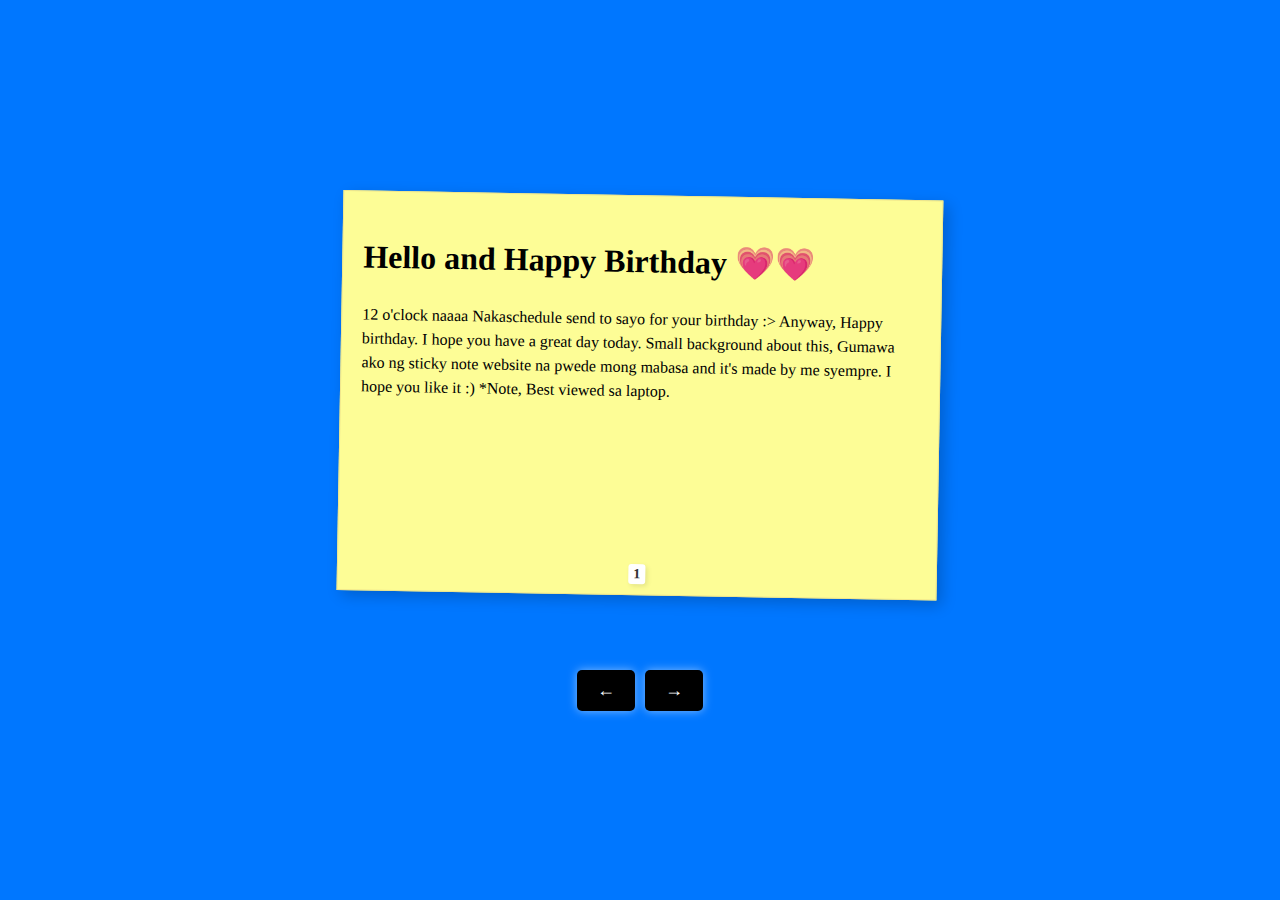
<file: index.html>
<!DOCTYPE html>
<html lang="en">
<head>
    <meta charset="UTF-8">
    <meta name="viewport" content="width=device-width, initial-scale=1.0">
    <title>Interactive Book</title>
    <link rel="stylesheet" href="style.css">
</head>
<body>
    <div class="container">
        <div class="book">
            <div class="page" id="page1">
                <div class="content">
                    <h1>Hello and Happy Birthday 💗💗</h1>
                    <p>
                        12 o'clock naaaa Nakaschedule send to sayo for your birthday :>
                        Anyway, Happy birthday. I hope you have a great day today.
                        Small background about this, Gumawa ako ng sticky note website na pwede mong mabasa and it's
                        made by me syempre. I hope you like it :) *Note, Best viewed sa laptop.
                    </p>
                </div>
                <span class="page-number">1</span>
            </div>
            <div class="page" id="page2">
                <div class="content">
                    <h2>March 2</h2>
                    <p>Yung araw na ito, marami akong ginagawa non T-T. Story: Basically kasi nawawala yung wallet ng classmate ko.
                        Pero yung totoo kinuha kasi ng katabi ko pero wala akong sinabi HAHAHAHAHHAHAHA pero syempre in the end binigay na namin
                        Desurv niya yon kasi tinago niya sapatos ko nung nakatulog ako sa room. 😆
                    </p>
                </div>
                <span class="page-number">2</span>
            </div>
            <div class="page" id="page3">
                <div class="content">
                    <h2>March 3</h2>
                    <p>Ah eto, yung nagsimula kana mag send ng IG reels. Uhm, weirded ako nung una kasi yung tiktok mo iniwan mo na.
                        Tapos ang risky naman ng sinend mo sakin non 😭 KALA KO BA NAKIKITA NG TITA MO YUNG IG MO 👺👺
                        Pero ang cute ah AHAHAHAHAHAH.
                    </p>
                </div>
                <span class="page-number">3</span>
            </div>
            <div class="page" id="page4">
                <div class="content">
                    <h2>March 4</h2>
                    <p> Wtf nakalimutan ko gumagawa ako neto. Umhmmm di ko naalala toh so skip tayo sa march 6 😆
                    </p>
                </div>    
            <span class="page-number">4</span>
            </div>
            <div class="page" id="page5">
                <div class="content">
                    <h2>March 5</h2>
                    <p>Wala toh laman. Oo wala ngang laman!! NAKALIMUTAN KO KASI SORRY NA 😭😭😭
                    </p>
                </div>    
            <span class="page-number">5</span>
            </div>
            <div class="page" id="page6">
                <div class="content">
                    <h2>March 6</h2>
                    <p>YUNG EXAM KOOO DI KO NAREVIEWAN- ay wait sa march 18 pa pala yon. Na move kasiii
                        Anywayyy Goodmorning hope you have a wonderful day 💗💗. Napilayan nga pala ako kasi tumatakbo ako ng hallway
                    </p>
                </div>        
            <span class="page-number">6</span>
            </div>
            <div class="page" id="page7">
                <div class="content">
                    <h2>March 7</h2>
                    <p>Huyy bakit nila ako di pinapansinn. Wala naman ako ginawa sakanila ahhh 😭 EDI DONT BALA KAU JAN DI KO KAYO TUTULUNGAN SA PROGRAMMING 😝</p>
                </div>
                <span class="page-number">7</span>
            </div>
            <div class="page" id="page8">
                <div class="content">
                    <h2>March 8</h2>
                    <p>Nagdala ako gitara sa school. Di pala ako nakapag video, pero GRABE TEHHH YUNG PIYOK NIYA UMABOT SA KABILANG ROOM BHAHHAHAHAHAHHA. Miss you 🥲</p>
                </div>
                <span class="page-number">8</span>
            </div>
            <div class="page" id="page9">
                <div class="content">
                    <h2>March 9</h2>
                    <p>AYE ME AMIGO GUMISING KA NAAA HINIHINTAY KITAAA. Cge ok lang pagdasal lang kita mamaya.
                        Update: Gumising na siya, sige mag tatanghali na siya nag chat tapos eto ako naghihintay ng milagro. 😆
                    </p>
                </div>
                <span class="page-number">9</span>
            </div>
            <div class="page" id="page10">
                <div class="content">
                    <h2>March 10</h2>
                    <p>Ay hala first chat? Ay nvm nireplyan lang pala yung kagabi. 😆 YAWA MAY PASOK NA AGAD BAT ANG BILIS NG PANAHON ghbjrgslknbmissingyoukdvnlbiskmgajensbgkajsnbdj,hrsd</p>
                </div>
                <span class="page-number">10</span>
            </div>
            <div class="page" id="page11">
                <div class="content">
                    <h2>March 11</h2>
                    <p>Yehey online class. Wait may egsam pa pls wag online T-T. Ewan ko ba, di ako natututo kapag online class. Aantukin lang ako sa klase lalo na kapag STATS PA YUNG FIRST SUB ohugislnfblhuiwgrlngqnjf</p>
                </div>
                <span class="page-number">11</span>
            </div>
            <div class="page" id="page12">
                <div class="content">
                    <h2>March 12</h2>
                    <p>holysheyt march 17 na ang exam namin. okay don't panic it's organic. Sana online din yung exam para ano... hahahah. AY NAG RELEASE PALA SI EARL AUGUSTIN NG MV NIYA. yung kanta niya sa tibok. Nakakakilig yung ginamit sa video, where to watch ba? 😆</p>
                </div>
                <span class="page-number">12</span>
            </div>
            <div class="page" id="page13">
                <div class="content">
                    <h2>March 13</h2>
                    <p>Nanood ng 1st episode ng Mutya ng Section E, Nawalan agad interest kasi nga naprank ako ng cm ko sa pisteng yawa na product proposal yan sige tol ibagsak mo tayong dalawa atleast di ako nagiisa</p>
                </div>
                <span class="page-number">13</span>
            </div>
            <div class="page" id="page14">
                <div class="content">
                    <h2>March 14</h2>
                    <p>Kala ko march 13 palang, pagtingin ko sa gawa ko dito march 14 na 😭😭😭 Goodmorning tho. Motivation for today, FRIDAY NAAAAAAA JNGRSMJMK SEKMLSEBDBX</p>
                </div>
                <span class="page-number">14</span>
            </div>
            <div class="page" id="page15">
                <div class="content">
                    <h2>March 15</h2>
                    <p>Heto nanaman tayo sa sobrang bilis na weekend. hahaha.... ay weyt skip ko muna march 16 gagawa ako research paper HUEHEHWHEHHEWHEHE</p>
                </div>
                <span class="page-number">15</span>
            </div>
            <div class="page" id="page16">
                <div class="content">
                    <h2>March 16</h2>
                    <p>Joke lang pala, nagcall ka eh. Ang ganda mo pramise nakakakilig ka tignan, AS IN HINDI MOKO MAHUHULI NA HINDI NAKANGITI SA CAMERA ATE BAT ANG GANDA MO ACKKKKK</p>
                </div>
                <span class="page-number">16</span>
            </div>
            <div class="page" id="page17">
                <div class="content">
                    <h2>March 17</h2>
                    <p>Ay nga pala exam... Shyt wala ako review, LAST MINUTE HUSTLE KAYA PA TOH. Time check 5:30pm.. DI AKO SURE SA SAGOT KO WHAAAAAAAAA! bakit kasi wala sa reviewer ni ma'am yung sagot sa exam 😭😭</p>
                </div>
                <span class="page-number">17</span>
            </div>
            <div class="page" id="page18">
                <div class="content">
                    <h2>March 18</h2>
                    <p>2nd day ng exam. Sasabak ng walang review sa Stats?! tapang ko naman. *few minutes later* Sir: Nak dapat nakabox sagot niyo sa huli ahhh. My stupid ahh: Pinasa agad. 🙃🙃</p>
                </div>
                <span class="page-number">18</span>
            </div>
            <div class="page" id="page19">
                <div class="content">
                    <h2>March 19</h2>
                    <p>Programming nalang problema ko. Not to brag pero syempre alam ko na yan walang review review 😆</p>
                </div>
                <span class="page-number">19</span>
            </div>
            <div class="page" id="page20">
                <div class="content">
                    <h2>March 20</h2>
                    <p>HALA ANG CUTE NIYA UGHHHH ganda ganda mo pramises. Call pa tayo pls *Umabot ng matagal na oras*</p>
                </div>
                <span class="page-number">20</span>
            </div>
            <div class="page" id="page21">
                <div class="content">
                    <h2>March 21</h2>
                    <p>Goodmorning Ganda, tara call ulit mamaya 😆 Chariz. *unless*. Ay oo nga pala, nawala subscription ko sa coding ko kaya medjo delay yung the rest BHAHHAHAHAH</p>
                </div>
                <span class="page-number">21</span>
            </div>
            <div class="page" id="page22">
                <div class="content">
                    <h2>March 22</h2>
                    <p>Luh di na siya namansin.. Galit ata toh. Sige di kita papansinin bukas pagpatuloy mo yan *Joke lang di ko kayang di ka kausapin*</p>
                </div>
                <span class="page-number">22</span>
            </div>
            <div class="page" id="page23">
                <div class="content">
                    <h2>March 23</h2>
                    <p>Dry response umagang umaga :/.. NEVERMIND Moody lang talaga 😆 Bawing bawi ah BHAHAHAHAHA. Nagcall kasama ang kanyang adhd na kapatid and awtysm na ate na gumagawa ng research sa kanyang mahiwagang bulok na laptop 😆</p>
                </div>
                <span class="page-number">23</span>
            </div>
            <div class="page" id="page24">
                <div class="content">
                    <h2>March 24</h2>
                    <p>NOOOOOO NAKAUWI NA YUNG TITA NIYA GAWDDAMMIT!!! <img src="why.png" style="height: 130px;width: 150px;"></p>
                </div>
                <span class="page-number">24</span>
            </div>
            <div class="page" id="page25">
                <div class="content">
                    <h2>March 25</h2>
                    <p>Gabi ko na naalala toh kaya wala ako masyadong nalagay dito. Pagod ka sa research mo tapos nag puyat kapa kagabi deponggol ko haup ka alagaan mo sarili kung ayaw mo ako mag aalaga sayo, kulit mong bata ka mas matanda kapa sakin.</p>
                </div>
                <span class="page-number">25</span>
            </div>
            <div class="page" id="page26">
                <div class="content">
                    <h2>March 26</h2>
                    <p>So pinanood ko yung Medaka Kuroiwa is impervious to my charms. GRABE TALAGA LT TOH TEH RECOMMEND KO SAU TOH. Tsaka wtf yung classmate ko may connection kay kitsune a.k.a. yung may ex bf na pro tournament player sa valorant tsaka model din siya like wtf, GANON KABA TALAGA KAPOGI?? nga pala tagal mo mag reply hahahhaahha... alam ko naman nasa school ka. POCHA MAY SAKIT KA PA PALA sige sabay tau pakamatay sa sakit okay lang naman sakin 😆. Pls lord sana wala akong rabis</p>
                </div>
                <span class="page-number">26</span>
            </div>
            <div class="page" id="page27">
                <div class="content">
                    <h2>March 27</h2>
                    <p>Tf rinig na rinig ko yung "JAYDENNNNN" sa chat mo BHAHAHAHHAHAHA. BAT ANG INIT SA PHILIPPINES!! MAMAMATAY NA AKOOOOO. So earlier kaninang mga 2-3pm, nagtawag si sir sa programming, kala ko may nabagsak ako kasi wala akong activity + quiz sa programming. Ngayon ang nangyari, biglang lalaban ako sa academic contest tapos sabi ni sir sakin SA HARAP NG MGA MAKAKALABAN KO a.k.a. classmates "nak paki galingan ahh" Yehey target na ako ng classmates ko :D. btw bat umonti ang ating chats 👺👺👺👺 miss na kita tapos oontian mo lang chat mo sakin??? nu ka? peymous much?? ay bat ka pala nasa zushi ku tehh pls chat me abt this pagka recieve mo ng website na toh</p>
                </div>
                <span class="page-number">27</span>
            </div>
            <div class="page" id="page28">
                <div class="content">
                    <h2>March 28</h2>
                    <p>Hi gandaaa, may swimming kami ngaun pochecks. update later. So ayon na nga sunburn ako 😆. Anywayyy dapat di ko toh nirereveal sayo non eh potek kasi need ko ng pics mo. Just keep scrolling malalaman mo rin. </p>
                </div>
                <span class="page-number">28</span>
            </div>
            <div class="page" id="page29">
                <div class="content">
                    <h2>IMPORTANT NOTICE (spoiler alert, di toh important)</h2>
                    <p>Sorry wala ako ginawa ngaung araw kasi nga nag ayos ako ng code ko. eto tsaka ung school code. 😆. Okay yun lang Luv u byee!</p>
                </div>
                <span class="page-number">29</span>
            </div>
            <div class="page" id="page30">
                <div class="content">
                    <h2>March 30</h2>
                    <p>Hi!!! HAPPY BIRTHDAYYYYY TO YOU!!!! shyt 17 ka naaa. Hi lola 😆. Thank you for entering my life... Sana hindi toh short lived lang na mawawala agad after ilang days hahahaha wag naman sana. ANYWAY, I'm proud of you and I always will be. Keep trying your best, and by best, I mean na yung hindi ka magpupuyat na mamutla ka habang nagdedefense. HAY NAKU MASAPUK TALAGA KITA 😆. Malapit lapit na rin matapos ang school year and soon ay grade 12 na tayo. Sana tumagal pa paguusap natin kahit mawalan na tayo ng topic na paguusapan. Don't worry iisip ako topic, pagusapan natin yon 😆. By the time your reading this, I may or may not be asleep. Uhm depende sa mood😆. Ulit, Happy Birthday and Love youuu 💗💗 </p>
                </div>
                <span class="page-number">30</span>
            </div>
        </div>
        <div class="controls">
            <button id="prevButton"></button>
            <button id="nextButton"></button>
        </div>
    </div>
    <script src="script.js"></script>
</body>
</html>
</file>
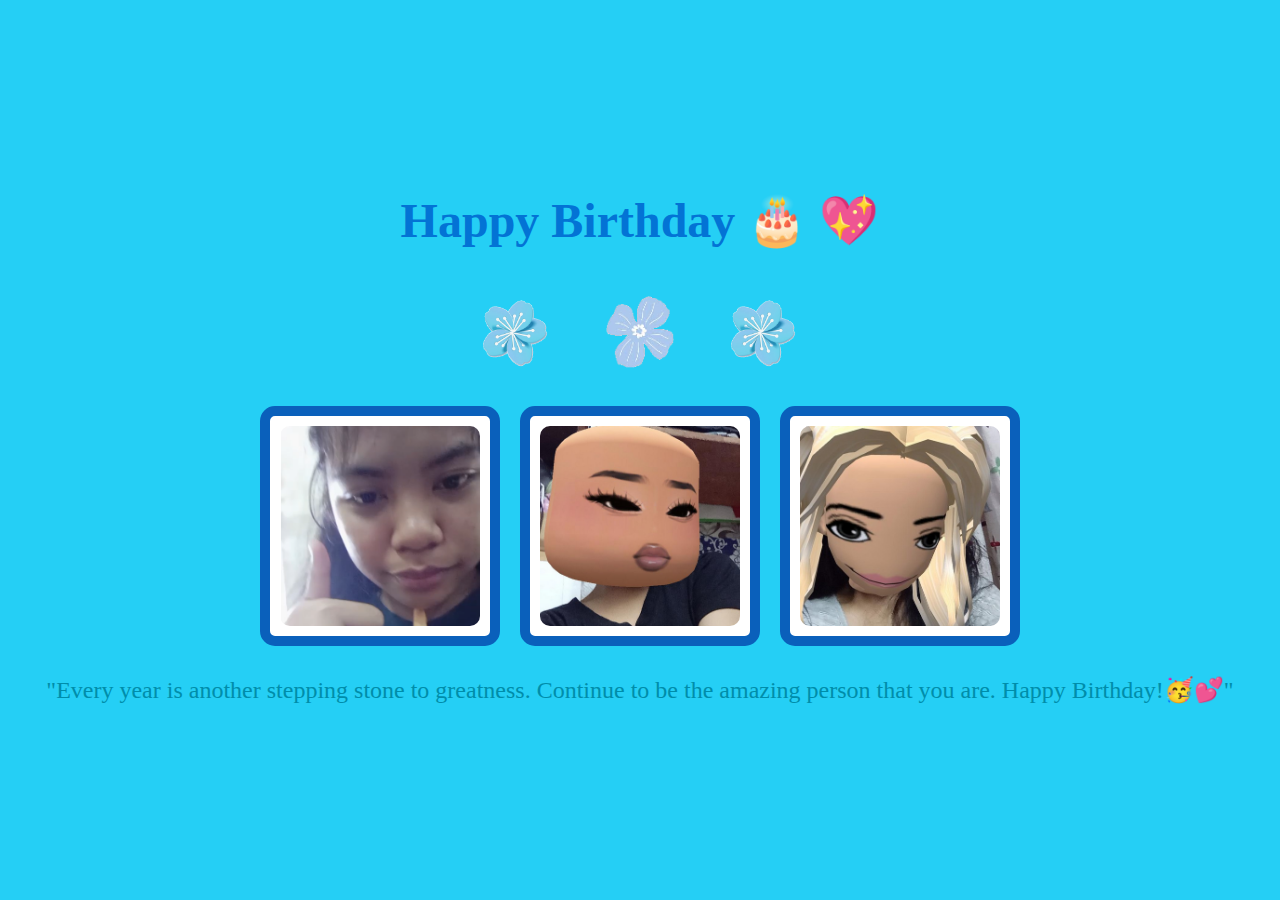
<file: last-page.html>
<!DOCTYPE html>
<html lang="en">
<head>
    <meta charset="UTF-8">
    <meta name="viewport" content="width=device-width, initial-scale=1.0">
    <title>Happy Birthday</title>
    <link rel="stylesheet" href="style.css">
</head>
<body style="background-color: #25cff5; font-family: 'Brush Script MT', cursive;">
    <div class="valentine-container">
        <h1 style="text-align: center; color: #0373d5; font-size: 3rem; margin-top: 20px;">Happy Birthday 🎂 💖</h1>
        <div class="flowers" style="text-align: center; margin: 20px 0;">
            <img src="flower1.png" alt="Flower 1" style="width: 100px; margin: 0 10px;">
            <img src="flower2.png" alt="Flower 2" style="width: 100px; margin: 0 10px;">
            <img src="flower1.png" alt="Flower 3" style="width: 100px; margin: 0 10px;">
        </div>
        <div class="photo-frames" style="display: flex; justify-content: center; gap: 20px; flex-wrap: wrap;">
            <div class="frame" style="border: 10px solid #0a60bb; padding: 10px; background-color: #fff; border-radius: 15px; width: 200px; height: 200px; display: flex; align-items: center; justify-content: center;">
                <img src="image1.jpg" alt="Photo 1" style="width: 100%; height: 100%; object-fit: cover; border-radius: 10px;">
            </div>
            <div class="frame" style="border: 10px solid #0a60bb; padding: 10px; background-color: #fff; border-radius: 15px; width: 200px; height: 200px; display: flex; align-items: center; justify-content: center;">
                <img src="image2.jpg" alt="Photo 2" style="width: 100%; height: 100%; object-fit: cover; border-radius: 10px;">
            </div>
            <div class="frame" style="border: 10px solid #0a60bb; padding: 10px; background-color: #fff; border-radius: 15px; width: 200px; height: 200px; display: flex; align-items: center; justify-content: center;">
                <img src="image3.jpg" alt="Photo 3" style="width: 100%; height: 100%; object-fit: cover; border-radius: 10px;">
            </div>
        </div>
        <p style="text-align: center; color: #008daa; font-size: 1.5rem; margin-top: 30px;">
            "Every year is another stepping stone to greatness. Continue to be the amazing person that you are. Happy Birthday!🥳💕"
        </p>
    </div>
</body>
</html>
</file>
<file: style.css>
body {
    margin: 0;
    display: flex;
    justify-content: center;
    align-items: center;
    height: 100vh;
    background-color: #0077ff;
}

.container {
    display: flex;
    flex-direction: column; /* Stack the book and controls vertically */
    align-items: center; /* Center the content horizontally */
}

.book {
    position: relative;
    width: 600px;
    height: 400px;
    perspective: 1000px;
    margin-bottom: 60px; /* Add space below the book to ensure buttons are not overlapping */
}

.page {
    position: absolute;
    width: 100%;
    height: 100%;
    background: #fdfd96; /* Light yellow color for sticky notes */
    border: 1px solid #f0e68c; /* Slightly darker border for contrast */
    transform-origin: left;
    transition: transform 0.5s ease, box-shadow 0.3s ease, visibility 0s, opacity 0.5s ease; /* Smooth transition for visibility */
    box-shadow: 5px 5px 15px rgba(0, 0, 0, 0.2); /* Add shadow for a lifted effect */
    display: flex;
    flex-direction: column; /* Stack content vertically */
    justify-content: flex-start; /* Align content to the top */
    align-items: flex-start; /* Align content to the left */
    padding: 20px; /* Add padding around the content */
    box-sizing: border-box; /* Include padding in the element's dimensions */
    z-index: auto; /* Default z-index will be dynamically managed */
    transform: rotate(-1deg); /* Slight tilt for a casual sticky note look */
    visibility: hidden; /* Hide all pages by default */
    opacity: 0; /* Make them invisible */
}

.page.active, .page.flipped {
    visibility: visible; /* Show the active or flipped pages */
    opacity: 1; /* Make them fully visible */
}

.page.flipped {
    z-index: 1; /* Flipped pages go to the back */
}

.page.active {
    z-index: 2; /* Active page stays on top */
}

.page.large-page {
    width: 1200px;
    height: 1600px;
    margin: 0; /* Remove auto margin */
    position: absolute; /* Use absolute positioning */
    top: 50%; /* Center vertically */
    left: 50%; /* Center horizontally */
    transform: translate(-50%, -50%); /* Fully center the page */
    background-color: #f9f9f9;
    border: 2px solid #ccc;
    display: flex;
    flex-direction: column;
    align-items: center;
    justify-content: center;
    padding: 20px;
    box-shadow: 0 4px 8px rgba(0, 0, 0, 0.1);
}

.page.large-page .images {
    display: flex;
    flex-wrap: wrap;
    gap: 20px;
    justify-content: center;
}

.page:nth-child(odd) {
    z-index: 2; /* Higher z-index for odd pages */
    transform: rotate(1deg); /* Alternate tilt for odd pages */
}

.page:nth-child(even) {
    z-index: 1; /* Lower z-index for even pages */
}

.page-number {
    position: absolute; /* Position the page number relative to the page */
    bottom: 10px; /* Align it 10px from the bottom */
    left: 50%; /* Center it horizontally */
    transform: translateX(-50%); /* Adjust for centering */
    font-size: 14px;
    color: #333;
    font-weight: bold;
    background: #fff; /* Add a solid background behind the number */
    padding: 2px 5px; /* Add padding around the number */
    border-radius: 3px; /* Optional: Add rounded corners for better aesthetics */
    box-shadow: 2px 2px 5px rgba(0, 0, 0, 0.1); /* Add a subtle shadow for depth */
}

.controls {
    margin-top: 20px; /* Add space between the sticky note and the buttons */
    display: flex;
    gap: 10px;
    justify-content: center; /* Center the buttons horizontally */
    position: relative; /* Ensure proper positioning */
    z-index: 1; /* Ensure buttons are above the background but below the sticky note */
}

button {
    padding: 10px 20px;
    font-size: 16px;
    cursor: pointer;
    border: none;
    background-color: black; /* Set button background to black */
    color: white; /* Set text color to white */
    border-radius: 5px;
    transition: background-color 0.3s ease, box-shadow 0.3s ease;
    box-shadow: 0 0 10px rgba(255, 255, 255, 0.5); /* Add glowing effect */
}

button:hover {
    background-color: white; /* Invert colors on hover */
    color: black; /* Text color changes to black */
    box-shadow: 0 0 15px rgba(255, 255, 255, 0.8); /* Intensify glow on hover */
}

button#prevButton::before {
    content: '←'; /* Replace text with left arrow */
    font-size: 18px;
}

button#nextButton::before {
    content: '→'; /* Replace text with right arrow */
    font-size: 18px;
}

.content {
    width: 100%; /* Ensure the content spans the full width of the page */
    text-align: left; /* Align text to the left */
    font-size: 16px; /* Adjust font size as needed */
    line-height: 1.5; /* Improve readability with line spacing */
    font-family: brush script mt, cursive; /* Use a cursive font for a book-like feel */
}

/* Responsive styles for mobile devices */
@media (max-width: 768px) {
    .book {
        width: 90%; /* Adjust the book width to fit smaller screens */
        height: auto; /* Allow the height to adjust dynamically */
        margin-bottom: 80px; /* Add more space below the book for smaller screens */
    }

    .page {
        width: 100%; /* Ensure the page takes the full width of the book */
        height: auto; /* Allow the height to adjust dynamically */
        padding: 15px; /* Reduce padding for smaller screens */
        box-sizing: border-box; /* Ensure padding is included in dimensions */
        min-width: 300px; /* Set a minimum width for the sticky note */
        min-height: 400px; /* Set a minimum height for the sticky note */
    }

    .content {
        font-size: 14px; /* Reduce font size for better readability on small screens */
        line-height: 1.4; /* Adjust line spacing */
    }

    .page-number {
        font-size: 12px; /* Reduce the font size of the page number */
        bottom: 5px; /* Adjust the position of the page number */
    }

    .controls {
        margin-top: 30px; /* Add more space for smaller screens */
        gap: 5px; /* Reduce the gap between buttons for smaller screens */
        justify-content: center; /* Ensure buttons remain centered */
        position: relative; /* Ensure proper positioning */
        top: auto; /* Reset any top positioning */
    }

    button {
        padding: 8px 15px; /* Adjust button size */
        font-size: 14px; /* Reduce button font size */
    }
}

@media (max-width: 480px) {
    .page {
        padding: 10px; /* Further reduce padding for very small screens */
        min-width: 250px; /* Further reduce minimum width for very small screens */
        min-height: 350px; /* Further reduce minimum height for very small screens */
    }

    .content {
        font-size: 12px; /* Further reduce font size for very small screens */
    }
}
</file>
